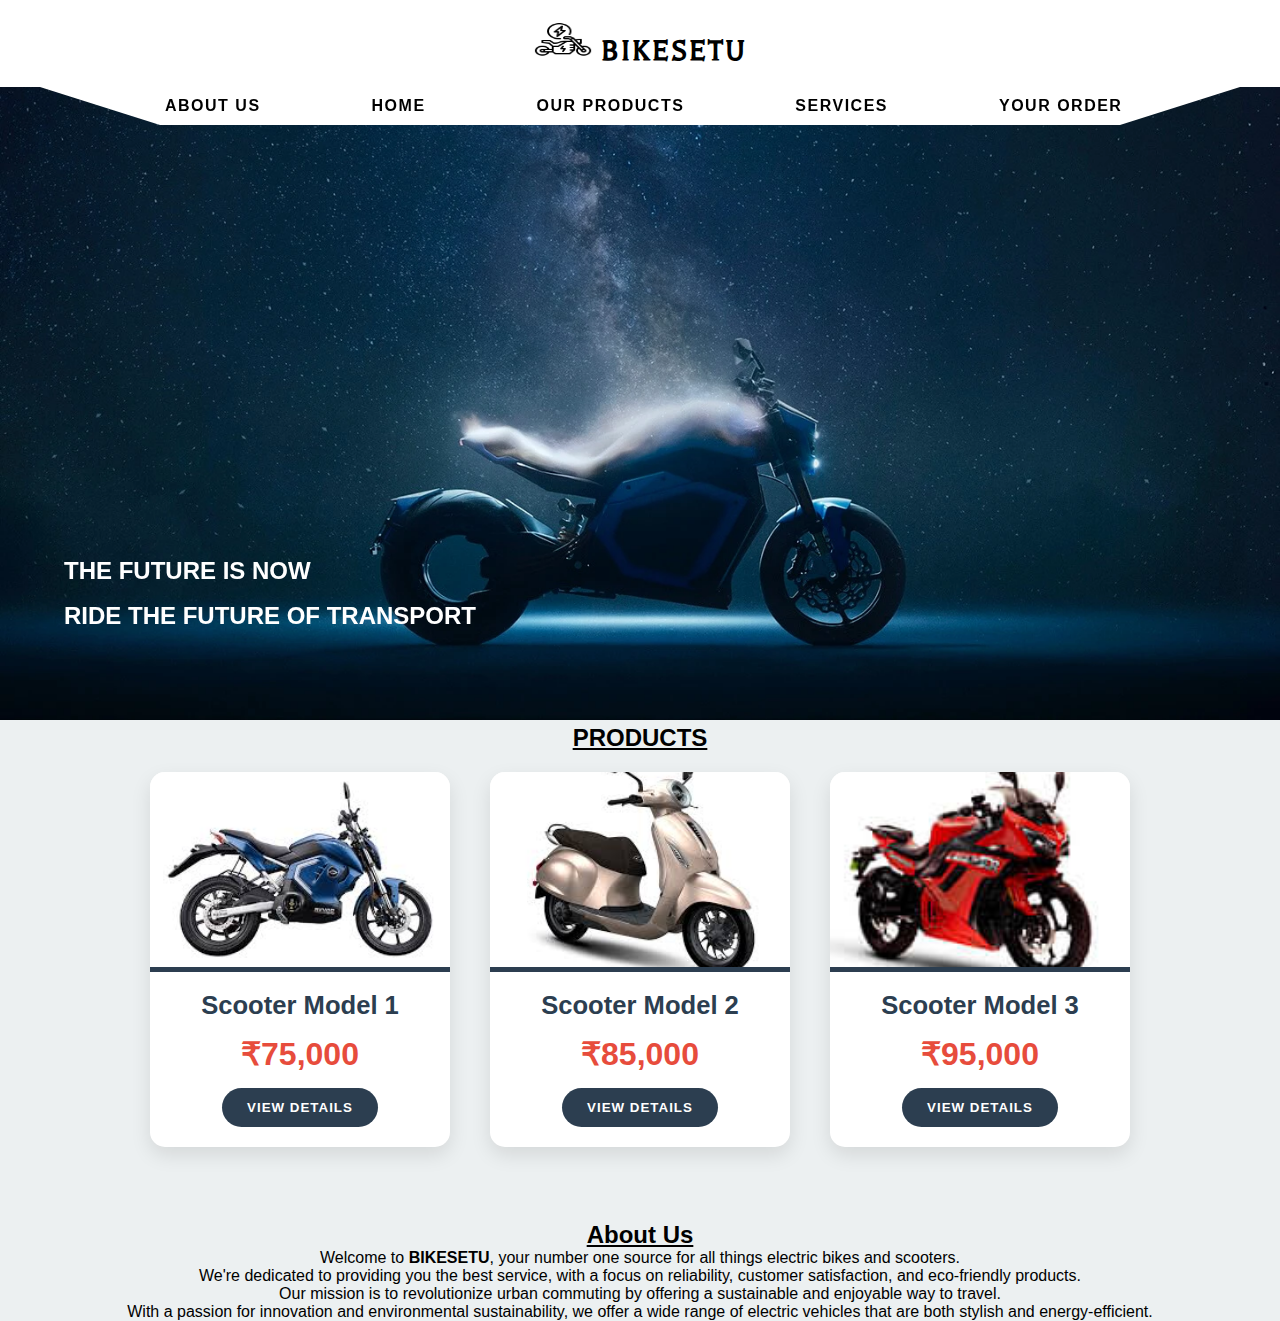
<file: Bikesetu/index.html>
<!DOCTYPE html>
<html lang="en">
<head>
    <meta charset="UTF-8">
    <meta name="viewport" content="width=device-width, initial-scale=1.0">
    <link rel="stylesheet" href="./style.css">
    <title>BIKESETU</title>
    <style>
        body {
            font-family: 'Poppins', sans-serif;
            background-color: #ecf0f1;
            margin: 0;
            padding: 0;
        }

        h1 {
            text-align: center;
            color: #000000;
            padding: 20px;
            background-color: #ffffff;
            margin: 0;
            letter-spacing: 2px;
            text-transform: uppercase;
        }

        .container {
            
            display:flex; 
            flex-wrap: wrap;
            justify-content: center;
            
            background-color: #ecf0f1;
        }

        .scooter-card {
            background-color: #fff;
            border-radius: 15px;
            box-shadow: 0 8px 20px rgba(0, 0, 0, 0.1);
            width: 300px;
            margin: 20px;
            overflow: hidden;
            text-align: center;
            transition: all 0.3s ease;
            position: relative;
            cursor: pointer;
        }

        .scooter-card img {
            width: 100%;
            height: 200px;
            object-fit: cover;
            border-bottom: 5px solid #2c3e50;
        }

        .scooter-card h3 {
            font-size: 1.6em;
            color: #2c3e50;
            margin: 15px 0;
            font-weight: 600;
        }

        .scooter-card p {
            font-size: 1.2em;
            color: #7f8c8d;
            margin-bottom: 15px;
        }

        .scooter-card .price {
            font-size: 2em;
            color: #e74c3c;
            font-weight: bold;
        }

        .scooter-card .details-btn {
            background-color: #2c3e50;
            color: white;
            border: none;
            padding: 12px 25px;
            text-transform: uppercase;
            cursor: pointer;
            font-weight: bold;
            border-radius: 50px;
            transition: background-color 0.3s ease;
            margin-bottom: 20px;
            letter-spacing: 1px;
        }

        .scooter-card .details-btn:hover {
            background-color: #34495e;
        }

        .scooter-card:hover {
            transform: translateY(-5px);
            box-shadow: 0 10px 30px rgba(0, 0, 0, 0.15);
        }

        /* Responsive design */
        @media (max-width: 768px) {
            .container {
                flex-direction: column;
                align-items: center;
            }
        }

    
        #pp{
            display: flexbox;
        }
    </style>

<link rel="preconnect" href="https://fonts.googleapis.com">
<link rel="preconnect" href="https://fonts.gstatic.com" crossorigin>
<link href="https://fonts.googleapis.com/css2?family=Anton&family=Playfair+Display:ital,wght@0,400..900;1,400..900&display=swap" rel="stylesheet">
<link rel="preconnect" href="https://fonts.googleapis.com">
<link rel="preconnect" href="https://fonts.gstatic.com" crossorigin>
<link href="https://fonts.googleapis.com/css2?family=Abril+Fatface&family=Anton&family=Playfair+Display:ital,wght@0,400..900;1,400..900&display=swap" rel="stylesheet">
<link rel="preconnect" href="https://fonts.googleapis.com">
<link rel="preconnect" href="https://fonts.gstatic.com" crossorigin>
<link href="https://fonts.googleapis.com/css2?family=Balthazar&display=swap" rel="stylesheet">
</head>
<body>

   

    <header>
        <h1 class="log"><img src="electric-motor_4564494.png " width="60" height="40"> BIKESETU</h1>
        
        <nav class="trapezium-navbar">
         
            <ul class="nav-links">
                <li><a href="#home" >About Us</a></li>
                <li><a href="#about">Home</a></li>
                <li><a href="#services">Our Products</a></li>
                <li><a href="#contact">Services</a></li>
                <li><a href="#order">Your Order</a></li>
            </ul>
            
        </nav>
    </header>
<div class="banner">
    <img src="Starmatter-Press-Release-Poster-Landscape.webp" width="100%">
    <div class="overlay-text">
        &nbsp;&nbsp;&nbsp;&nbsp;&nbsp;&nbsp;<h2>THE FUTURE IS NOW</h2>
        <br>
        <h2>RIDE THE FUTURE OF TRANSPORT</h2>
    </div>
</div>
    
   <div class="pro"><h2><u>PRODUCTS</u></h2></div>
   
    <div class="container">
        <!-- Scooter 1 -->
        <div class="scooter-card">
            <img src="scooter1.jpeg" alt="Scooter 1">
            <h3>Scooter Model 1</h3>
            <p class="price">₹75,000</p>
            <button class="details-btn" onclick="redirectToDetails('model1')">View Details</button>
        </div>

        <!-- Scooter 2 -->
        <div class="scooter-card">
            <img src="scooter2.jpeg" alt="Scooter 2">
            <h3>Scooter Model 2</h3>
            <p class="price">₹85,000</p>
            <button class="details-btn" onclick="redirectToDetails('model2')">View Details</button>
        </div>

        <!-- Scooter 3 -->
        <div class="scooter-card">
            <img src="scooter3.jpeg" alt="Scooter 3">
            <h3>Scooter Model 3</h3>
            <p class="price">₹95,000</p>
            <button class="details-btn" onclick="redirectToDetails('model3')">View Details</button>
        </div>
    </div>
    

    <div class="about">
        <br><br><br><h2><u>About Us</u></h2>
               Welcome to <strong>BIKESETU</strong>, your number one source for all things electric bikes and scooters.<br>
                We're dedicated to providing you the best service, with a focus on reliability, customer satisfaction, and eco-friendly products.<br>
                Our mission is to revolutionize urban commuting by offering a sustainable and enjoyable way to travel. <br>
                With a passion for innovation and environmental sustainability, we offer a wide range of electric vehicles that are both stylish and energy-efficient.<br>
     </div>
    
    <script>
        // Function to handle redirection with dynamic model selection
        function redirectToDetails(model) {
            // Redirect to a new page based on the model selected
            window.location.href = 'bike-details.html?model=' + model;
        }
    </script>
</body>
</html>
</file>
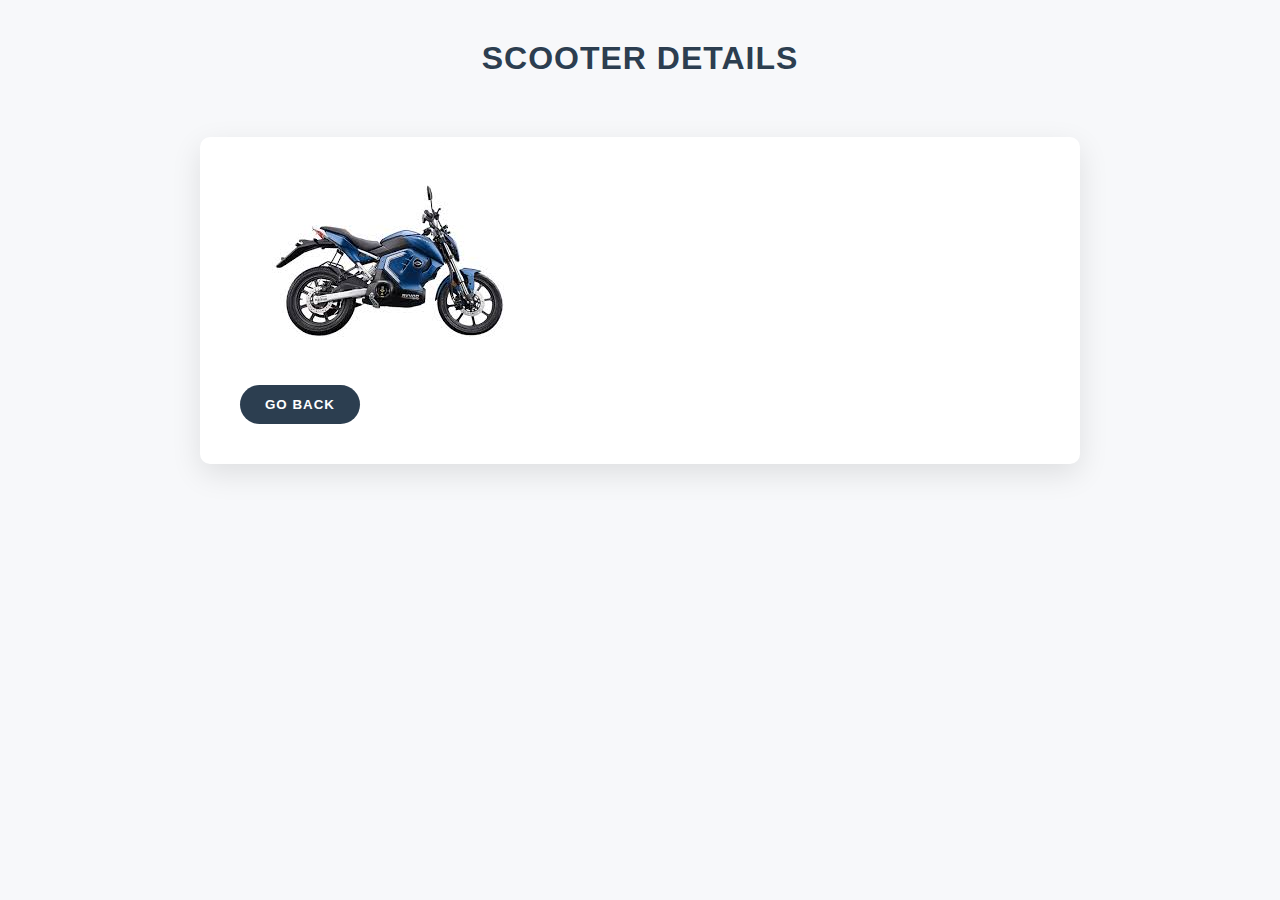
<file: Bikesetu/bike-details.html>
<!DOCTYPE html>
<html lang="en">
<head>
    <meta charset="UTF-8">
    <meta name="viewport" content="width=device-width, initial-scale=1.0">
    <title>Scooter Details</title>
    <style>
        body {
            font-family: 'Poppins', sans-serif;
            background-color: #f7f8fa;
            margin: 0;
            padding: 0;
            text-align: center;
        }

        h1 {
            color: #2c3e50;
            margin: 40px 0;
            text-transform: uppercase;
            letter-spacing: 1px;
        }

        .details {
            margin: 20px;
            background-color: #fff;
            border-radius: 10px;
            padding: 40px;
            box-shadow: 0 10px 30px rgba(0, 0, 0, 0.1);
            display: inline-block;
            text-align: left;
            max-width: 800px;
            width: 90%;
        }

        .details img {
            max-width: 100%;
            height: auto;
            border-radius: 10px;
            margin-bottom: 20px;
        }

        .details ul {
            list-style-type: disc;
            padding-left: 20px;
        }

        .details ul li {
            font-size: 1.2em;
            color: #7f8c8d;
            margin-bottom: 10px;
        }

        .back-btn {
            background-color: #2c3e50;
            color: white;
            border: none;
            padding: 12px 25px;
            text-transform: uppercase;
            cursor: pointer;
            font-weight: bold;
            border-radius: 50px;
            letter-spacing: 1px;
        }

        .back-btn:hover {
            background-color: #34495e;
        }

        /* Responsive Design */
        @media (max-width: 768px) {
            .details {
                padding: 20px;
            }

            h1 {
                font-size: 1.5em;
            }
        }
    </style>
</head>
<body>

    <h1>Scooter Details</h1>
    <div class="details">
        <img id="scooter-image" src="scooter1.jpeg" alt="Scooter">
        <ul id="scooter-info">
            <!-- Scooter details will be populated here -->
        </ul>
        <button class="back-btn" onclick="goBack()">Go Back</button>
    </div>

    <script>
        // Function to get the URL query parameter
        function getQueryParam(param) {
            let urlParams = new URLSearchParams(window.location.search);
            return urlParams.get(param);
        }

        // Update the page content based on the model selected
        let model = getQueryParam('model');
        let scooterInfo = document.getElementById('scooter-info');
        let scooterImage = document.getElementById('scooter-image');

        if (model === 'model1') {
            scooterInfo.innerHTML = `
                <li>Model: Scooter Model 1</li>
                <li>Price: ₹75,000</li>
                <li>Range: 100 km</li>
                <li>Battery: 4 kWh</li>
                <li>Charging Time: 5 hours</li>
                <li>Top Speed: 60 km/h</li>`;
            scooterImage.src = 'scooter1.jpeg';
        } else if (model === 'model2') {
            scooterInfo.innerHTML = `
                <li>Model: Scooter Model 2</li>
                <li>Price: ₹85,000</li>
                <li>Range: 120 km</li>
                <li>Battery: 5 kWh</li>
                <li>Charging Time: 4.5 hours</li>
                <li>Top Speed: 65 km/h</li>`;
            scooterImage.src = 'scooter2.jpeg';
        } else if (model === 'model3') {
            scooterInfo.innerHTML = `
                <li>Model: Scooter Model 3</li>
                <li>Price: ₹95,000</li>
                <li>Range: 150 km</li>
                <li>Battery: 6 kWh</li>
                <li>Charging Time: 4 hours</li>
                <li>Top Speed: 70 km/h</li>`;
            scooterImage.src = 'scooter3.jpeg';
        }

        // Go back to the previous page
        function goBack() {
            window.history.back();
        }
    </script>
</body>
</html>
</file>
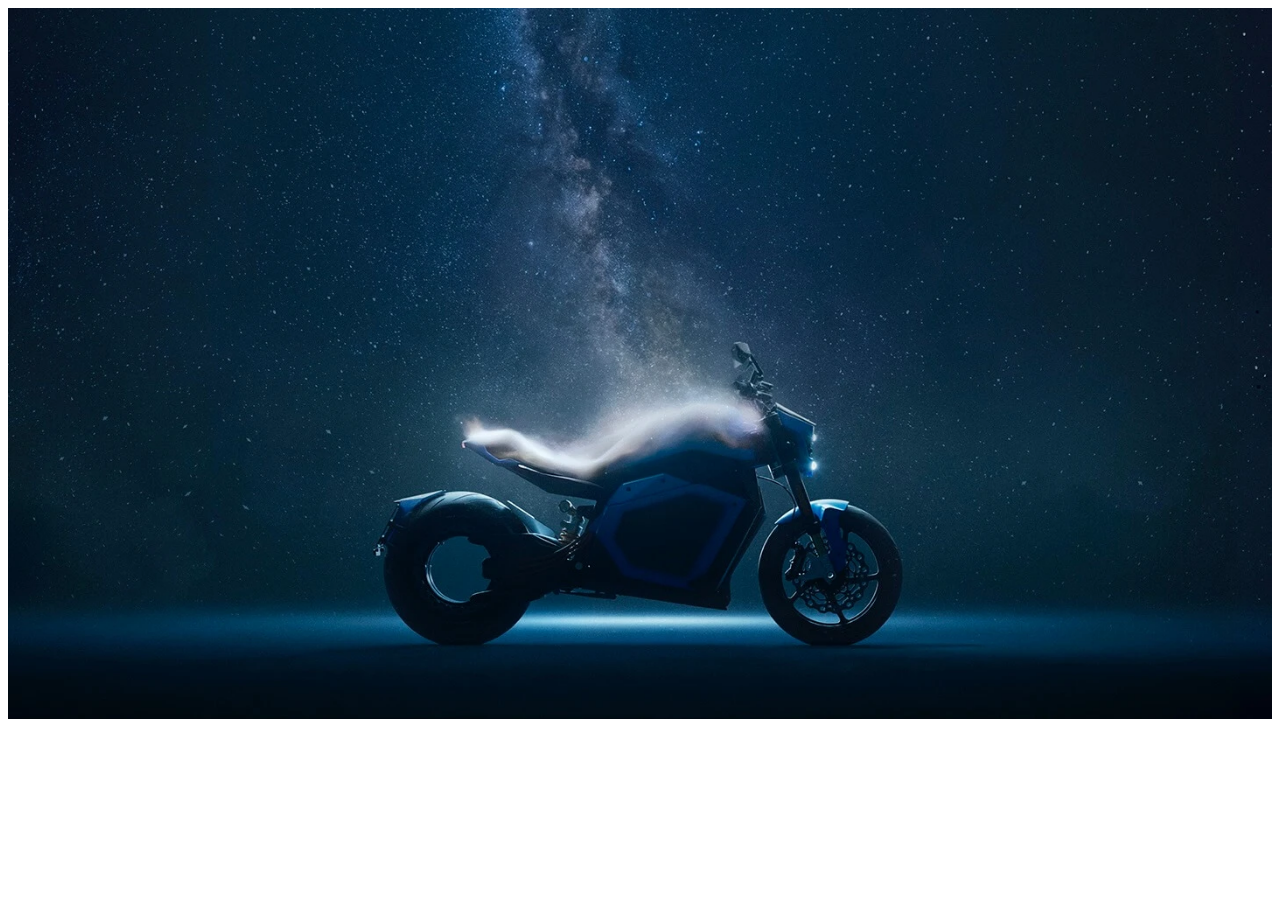
<file: Bikesetu/frame1.html>
<!DOCTYPE html>
<html lang="en">
<head>
    <meta charset="UTF-8">
    <meta name="viewport" content="width=>, initial-scale=1.0">
    
</head>
<body>
    <img src="Starmatter-Press-Release-Poster-Landscape.webp" width="100%" height="auto">
</body>
</html>
</file>
<file: Bikesetu/style.css>
.log{
font-family: "Balthazar", serif;
align-items:center;
width: 100vw;
}

.banner{
    width:100vw;
}
.pro{
    text-align: center;
}

.overlay-text{position: absolute;
    top: 65%;
    left: 45%;
    transform: translate(-50%, -50%);
    text-align: left;
    color: white;
    z-index: 1;
    width: 80%; 
    font-family: "Balthazar", serif;
    
}

.about{
    text-align: center;
}
* {
    margin: 0;
    padding: 0;
    box-sizing: border-box;
    font-family: 'Arial', sans-serif;
}

body {
    min-height: 100vh;
    background: #f4f4f9;
    
    align-items: center;
    justify-content: center;
}

/* Header */
header {
    width: 100vw;
    position: fixed;
    top: 0;
    left: 50%;
    transform: translateX(-50%);
}

/* Navbar - Upside Down Trapezium */
.trapezium-navbar {
    background: linear-gradient(45deg, #ffffff, #ffffff);
    clip-path: polygon(0 0, 100% 0, 90% 100%, 10% 100%);
    display: flex;
    /justify-content: space-between;/
    justify-content: center;
    align-items: center;
    padding: 10px 30px;
    color: #fff;
    box-shadow: 0 4px 15px rgba(0, 0, 0, 0.1);
    max-width: 1200px; 
    margin: auto;
}

/* Logo */
.logo {
    font-size: 1.5rem;
    font-weight: bold;
    color: #fff;
    text-transform: uppercase;
    letter-spacing: 2px;
    transition: transform 0.3s;
    margin-right: auto;
}

.logo:hover {
    transform: scale(1.1);
}

/* Navigation Links */
.nav-links {
    list-style: none;
    display: flex;
    align-items: center;
    justify-content: center; 
}

.nav-links li {
    margin-inline: 1px;
    margin-left: 80px;
}

.nav-links a {
    text-decoration: none;
    color: #000000;
    font-size: 1rem;
    text-transform: uppercase;
    letter-spacing: 1.5px;
    padding: 8px 15px;
    transition: background 0s ease, color 0s ease;
    font-weight: bold;
}

.nav-links a:hover {
    background: #1f6357;
    color: #fff;
    border-radius: 30px;
    box-shadow: 0 4px 10px rgba(0, 119, 255, 0.2);
}

/* Active Link Style */
/* .nav-links a.active {
    background: rgba(255, 255, 255, 0.2);
    padding: 8px 15px;
    border-radius: 30px;
    transition: all 0.3s ease;
} */

/* Call-to-Action Button */
/*.cta-btn a {
    text-decoration: none;
    background: #ff7b00;
    color: #fff;
    padding: 10px 20px;
    border-radius: 25px;
    font-size: 0.9rem;
    text-transform: uppercase;
    transition: background 0.3s ease;
}

.cta-btn a:hover {
    background: #ff9800;
    box-shadow: 0 4px 10px rgba(255, 123, 0, 0.4);
}*/

/* Responsive for smaller screens */
@media (max-width: 768px) {
    .trapezium-navbar {
        flex-direction: column;
        padding: 20px 30px;
    }

    .nav-links {
        flex-direction: column;
        margin-top: 10px;
    }

    .nav-links li {
        margin: 10px 0;
    }
}
</file>
